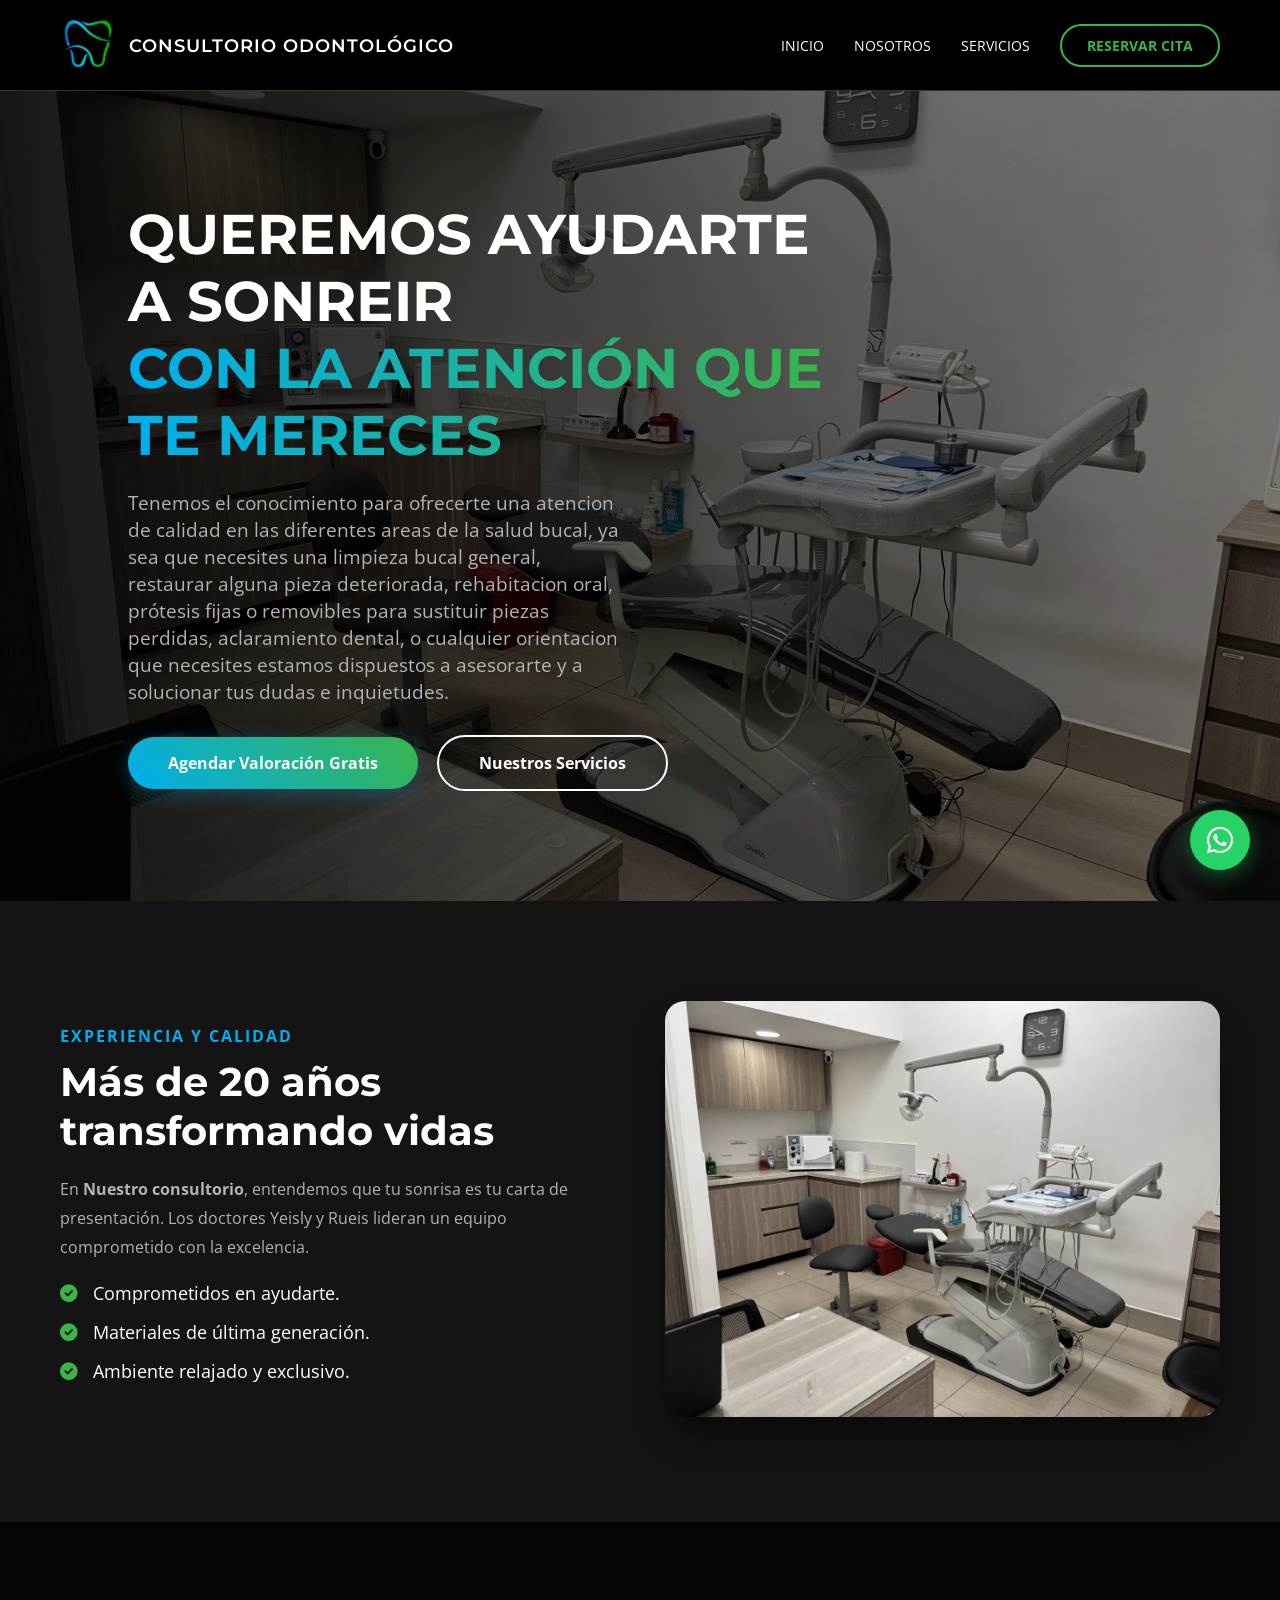
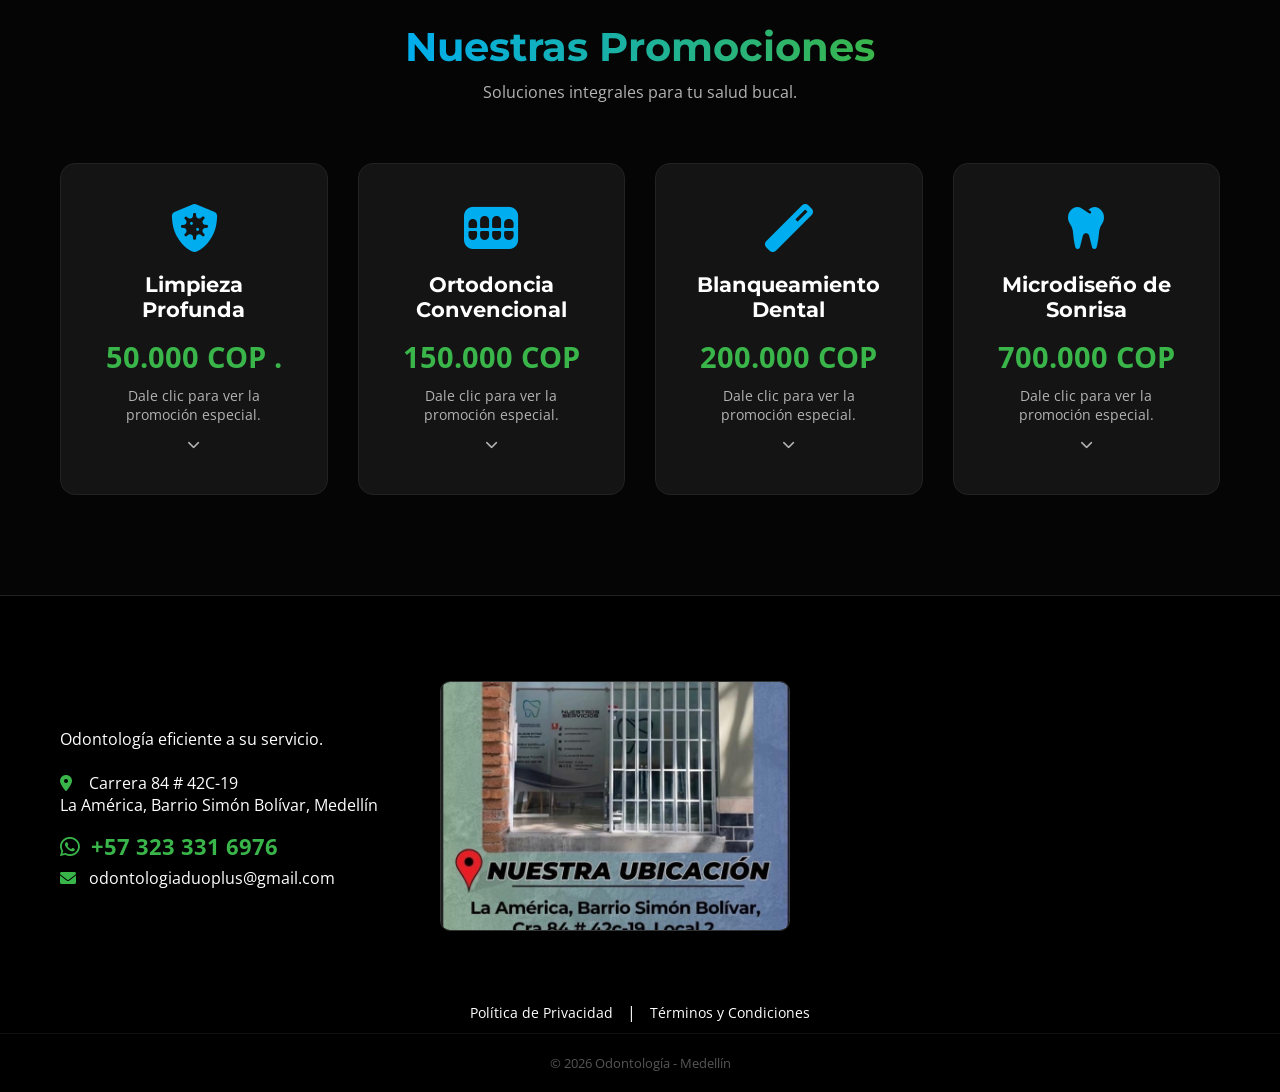
<file: index.html>
<!DOCTYPE html>
<html lang="es">
<head>

    <!-- Google tag (gtag.js) -->
<script async src="https://www.googletagmanager.com/gtag/js?id=AW-17870654984">
</script>
<script>
  window.dataLayer = window.dataLayer || [];
  function gtag(){dataLayer.push(arguments);}
  gtag('js', new Date());

  gtag('config', 'AW-17870654984');
</script>
    <meta charset="UTF-8">
    <meta name="viewport" content="width=device-width, initial-scale=1.0">
    <title>Dúo Plus Odontología | Medellín</title>
    <link href="https://fonts.googleapis.com/css2?family=Montserrat:wght@300;400;700&family=Open+Sans:wght@300;400&display=swap" rel="stylesheet">
    <link rel="stylesheet" href="https://cdnjs.cloudflare.com/ajax/libs/font-awesome/6.0.0/css/all.min.css">
    <link rel="stylesheet" href="styles.css">
</head>
<body>

    <nav class="navbar">
        <div class="container nav-container">
            <div class="logo">
                <img src="img/logo.png" alt="Dúo Plus Logo">
                <span class="logo-text">Consultorio Odontológico</span>
            </div>
            <ul class="nav-links">
                <li><a href="#inicio">Inicio</a></li>
                <li><a href="#nosotros">Nosotros</a></li>
                <li>
                    <a href="#" onclick="abrirImagen('img/servicios-promo.jpeg', 'Nuestros Servicios y Tratamientos'); return false;">
                        Servicios
                    </a>
                </li>
                <li>
                    <a href="https://wa.me/573233316976" class="btn-reserva" target="_blank">Reservar Cita</a>
                </li>
            </ul>
        </div>
    </nav>

    <section id="inicio" class="hero">
        <div class="hero-content">
            <h1 class="fade-in">QUEREMOS AYUDARTE A SONREIR<br> <span class="text-gradient">CON LA ATENCIÓN QUE TE MERECES</span></h1>
            <p>Tenemos el conocimiento para ofrecerte una atencion de calidad en las diferentes areas de la salud bucal, ya sea que necesites una limpieza bucal general, restaurar alguna pieza deteriorada, rehabitacion oral, prótesis fijas o removibles para sustituir piezas perdidas, aclaramiento dental, o cualquier orientacion que necesites estamos dispuestos a asesorarte y a solucionar tus dudas e inquietudes.</p>
            <div class="hero-buttons">
                <a href="https://wa.me/573233316976" class="btn-primary" target="_blank">Agendar Valoración Gratis</a>
                <a href="#" class="btn-outline" onclick="abrirImagen('img/servicios-promo.jpeg', 'Nuestros Servicios y Tratamientos'); return false;">
                    Nuestros Servicios
                </a>
            </div>
        </div>
    </section>

    <section id="nosotros" class="section-dark">
        <div class="container grid-2">
            <div class="about-text">
                <h4 class="subtitle">EXPERIENCIA Y CALIDAD</h4>
                <h2>Más de 20 años transformando vidas</h2>
                <p>En <strong>Nuestro consultorio</strong>, entendemos que tu sonrisa es tu carta de presentación. Los doctores Yeisly y Rueis lideran un equipo comprometido con la excelencia.</p>
                <ul class="dark-list">
                    <li><i class="fas fa-check-circle"></i> Comprometidos en ayudarte.</li>
                    <li><i class="fas fa-check-circle"></i> Materiales de última generación.</li>
                    <li><i class="fas fa-check-circle"></i> Ambiente relajado y exclusivo.</li>
                </ul>
            </div>
            <div class="about-image">
                <img src="img/portada.jpeg" alt="Consultorio Dental">
            </div>
        </div>
    </section>

    <section id="servicios" class="section-black">
        <div class="container">
            
            <div class="section-header">
                <h2 class="text-gradient">Nuestras Promociones</h2>
                <p>Soluciones integrales para tu salud bucal.</p>
            </div>
            
            <div class="services-grid">
                
                <div class="card promo-card">
                    <div class="card-header">
                        <i class="fas fa-shield-virus icon-card"></i>
                        <h3>Limpieza Profunda</h3>                        
                        <p style="color: #39B54A; font-size: 1.8rem; font-weight: bold; margin: 10px 0;">50.000 COP .</p>
                        <p>Dale clic para ver la promoción especial.</p>
                        <i class="fas fa-chevron-down icon-arrow"></i>
                    </div>
                    <div class="card-details">
                        <img src="img/limpieza-promo.jpeg" alt="Promoción Limpieza" class="details-img">
                    </div>
                </div>


                <div class="card promo-card">
                    <div class="card-header">
                        <i class="fas fa-teeth icon-card"></i>
                        <h3>Ortodoncia Convencional</h3>
                        <p style="color: #39B54A; font-size: 1.8rem; font-weight: bold; margin: 10px 0;">150.000 COP</p>
                        <p>Dale clic para ver la promoción especial.</p>
                        <i class="fas fa-chevron-down icon-arrow"></i>                        
                    </div>
                    <div class="card-details">
                        <img src="img/ortodoncia-promo.jpeg" alt="Promoción Ortodoncia" class="details-img">
                    </div>
                </div>

                <div class="card promo-card">
                    <div class="card-header">
                        <i class="fas fa-magic icon-card"></i>
                        <h3>Blanqueamiento Dental</h3>
                        <p style="color: #39B54A; font-size: 1.8rem; font-weight: bold; margin: 10px 0;">200.000 COP</p>
                        <p>Dale clic para ver la promoción especial.</p>
                        <i class="fas fa-chevron-down icon-arrow"></i>                        
                    </div>
                    <div class="card-details">
                        <img src="img/blanqueamiento-promo.jpeg" alt="Promoción Cirugía" class="details-img">
                    </div>
                </div>

                <div class="card promo-card">
                    <div class="card-header">
                        <i class="fas fa-tooth icon-card"></i>
                        <h3>Microdiseño de Sonrisa</h3>
                        <p style="color: #39B54A; font-size: 1.8rem; font-weight: bold; margin: 10px 0;">700.000 COP</p>
                        <p>Dale clic para ver la promoción especial.</p>
                        <i class="fas fa-chevron-down icon-arrow"></i>
                    </div>
                    <div class="card-details">
                        <img src="img/diseno-promo.jpeg" alt="Promoción Diseño de Sonrisa" class="details-img">
                    </div>
                </div>

            </div>
        </div>
    </section>

    <footer id="contacto" class="footer-section">
        <div class="container footer-grid">
            
            <div class="footer-info">
                
                <p class="slogan">Odontología eficiente a su servicio.</p>
                <br>
                
                <p><i class="fas fa-map-marker-alt"></i> Carrera 84 # 42C-19 <br> La América, Barrio Simón Bolívar, Medellín</p>
                
                <p class="phone-large">
                    <i class="fab fa-whatsapp"></i> +57 323 331 6976
                </p>
                
                <p>
                    <i class="fas fa-envelope"></i> odontologiaduoplus@gmail.com
                </p>
            </div>

            <div class="footer-img-center">
                <img src="img/direccion.jpeg" alt="Ubicación Dúo Plus">
            </div>

           <div class="footer-map">
                <iframe src="https://www.google.com/maps/embed?pb=!1m18!1m12!1m3!1d3966.1124808636177!2d-75.60778922418402!3d6.248906226291725!2m3!1f0!2f0!3f0!3m2!1i1024!2i768!4f13.1!3m3!1m2!1s0x8e4429135d61481f%3A0xba0632388240779c!2sOdontologia%20Duo%20Plus!5e0!3m2!1ses!2sco!4v1768223992756!5m2!1ses!2sco" width="400" height="300" style="border:0;" allowfullscreen="" loading="lazy" referrerpolicy="no-referrer-when-downgrade"></iframe>
            </div>

        </div> <div style="text-align: center; margin-top: 20px; padding-bottom: 10px;">
            <a href="politica.html" style="color: #fff; text-decoration: none; margin: 0 10px; font-size: 0.9rem;">Política de Privacidad</a>
            |
            <a href="terminos.html" style="color: #fff; text-decoration: none; margin: 0 10px; font-size: 0.9rem;">Términos y Condiciones</a>
        </div>
        
        <div class="copyright">
            <p>© 2026 Odontología - Medellín</p>
        </div>
    </footer>

    <a href="https://wa.me/573233316976" class="btn-wsp" target="_blank">
        <i class="fab fa-whatsapp"></i>
    </a>

    <div id="imageModal" class="modal">
        <span class="close-btn">&times;</span>
        <img class="modal-content" id="imgExpandid">
        <div id="caption"></div>
    </div>

    <script>
        // 1. Obtenemos los elementos de la ventana
        var modal = document.getElementById("imageModal");
        var modalImg = document.getElementById("imgExpandid");
        var captionText = document.getElementById("caption");
        var span = document.getElementsByClassName("close-btn")[0];

        // FUNCIÓN PARA ABRIR EL MODAL
        function abrirImagen(src, texto) {
            modal.style.display = "flex"; // Mostramos la ventana
            modalImg.src = src;           // Ponemos la imagen que nos pasen
            captionText.innerHTML = texto || ""; // Ponemos el texto (si hay)
        }

        // 2. Configurar clic en las TARJETAS DE PROMOCIÓN
        var cards = document.querySelectorAll('.promo-card');
        cards.forEach(card => {
            card.addEventListener('click', function() {
                // Buscamos la imagen oculta dentro de la tarjeta
                var imgOculta = this.querySelector('.details-img');
                if (imgOculta) {
                    // Abrimos el modal con esa imagen
                    abrirImagen(imgOculta.src, "Promoción Dúo Plus");
                }
            });
        });

        // 3. Configurar clic en la IMAGEN DE DIRECCIÓN (Footer)
        var footerImg = document.querySelector('.footer-img-center img');
        if (footerImg) {
            footerImg.style.cursor = "pointer"; // Manito al pasar el mouse
            footerImg.addEventListener('click', function() {
                abrirImagen(this.src, "Nuestra Ubicación");
            });
        }

        // 4. Botón de cerrar (X)
        span.onclick = function() { 
            modal.style.display = "none";
        }

        // Cerrar si se da clic fuera de la imagen
        modal.onclick = function(event) {
            if (event.target === modal) {
                modal.style.display = "none";
            }
        }
    </script>


</body>
</html>
</file>
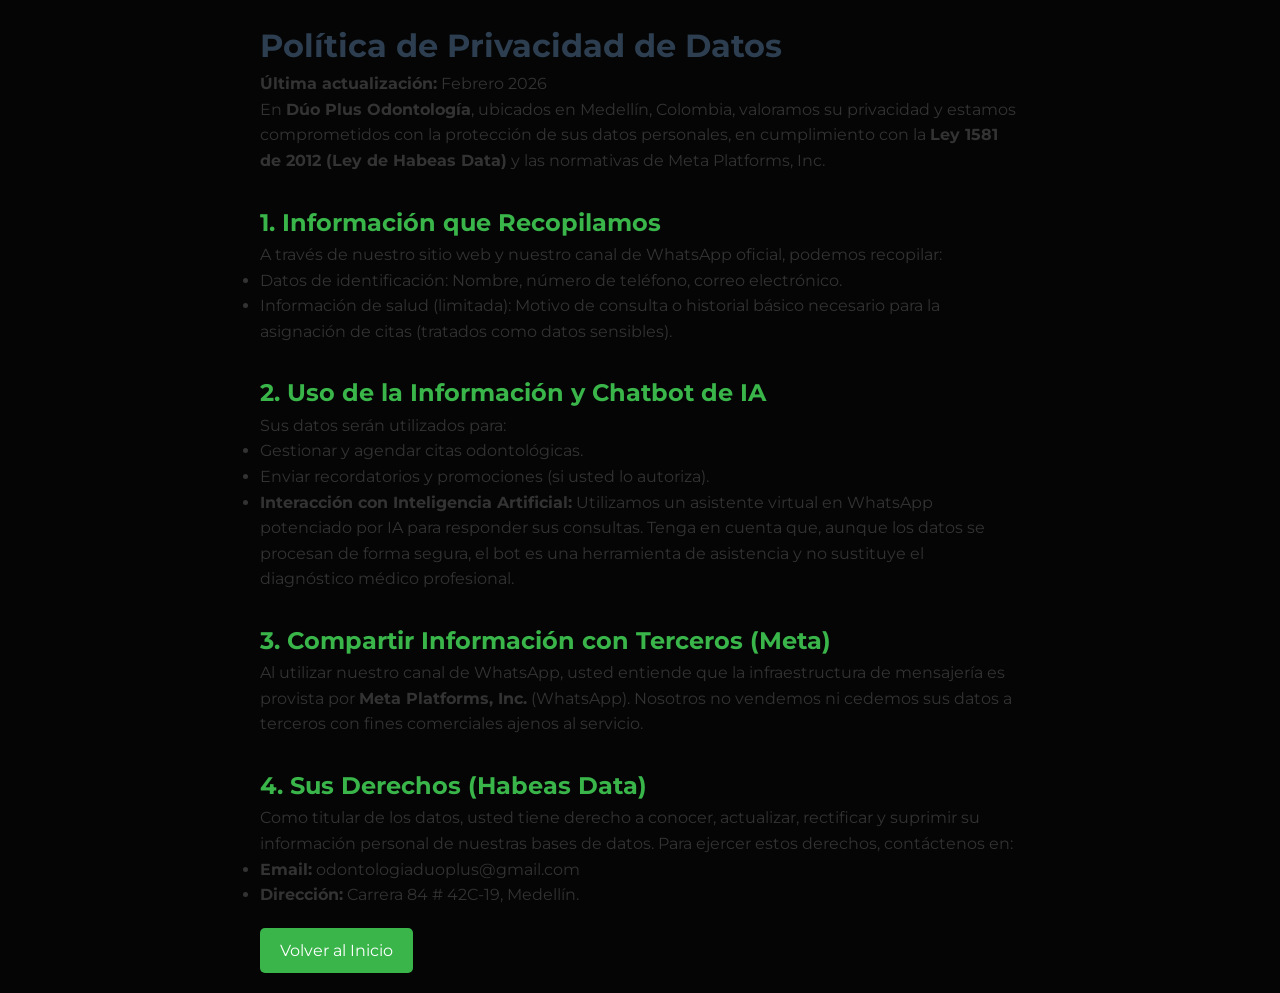
<file: politica.html>
<!DOCTYPE html>
<html lang="es">
<head>
    <meta charset="UTF-8">
    <meta name="viewport" content="width=device-width, initial-scale=1.0">
    <title>Política de Privacidad | Dúo Plus Odontología</title>
    <link href="https://fonts.googleapis.com/css2?family=Montserrat:wght@300;400;700&display=swap" rel="stylesheet">
    <link rel="stylesheet" href="styles.css"> <style>
        body { font-family: 'Montserrat', sans-serif; line-height: 1.6; color: #333; padding: 20px; max-width: 800px; margin: 0 auto; }
        h1 { color: #2c3e50; }
        h2 { color: #39B54A; margin-top: 30px; }
        .back-btn { display: inline-block; margin-top: 20px; text-decoration: none; color: white; background: #39B54A; padding: 10px 20px; border-radius: 5px; }
    </style>
</head>
<body>

    <h1>Política de Privacidad de Datos</h1>
    <p><strong>Última actualización:</strong> Febrero 2026</p>

    <p>En <strong>Dúo Plus Odontología</strong>, ubicados en Medellín, Colombia, valoramos su privacidad y estamos comprometidos con la protección de sus datos personales, en cumplimiento con la <strong>Ley 1581 de 2012 (Ley de Habeas Data)</strong> y las normativas de Meta Platforms, Inc.</p>

    <h2>1. Información que Recopilamos</h2>
    <p>A través de nuestro sitio web y nuestro canal de WhatsApp oficial, podemos recopilar:</p>
    <ul>
        <li>Datos de identificación: Nombre, número de teléfono, correo electrónico.</li>
        <li>Información de salud (limitada): Motivo de consulta o historial básico necesario para la asignación de citas (tratados como datos sensibles).</li>
    </ul>

    <h2>2. Uso de la Información y Chatbot de IA</h2>
    <p>Sus datos serán utilizados para:</p>
    <ul>
        <li>Gestionar y agendar citas odontológicas.</li>
        <li>Enviar recordatorios y promociones (si usted lo autoriza).</li>
        <li><strong>Interacción con Inteligencia Artificial:</strong> Utilizamos un asistente virtual en WhatsApp potenciado por IA para responder sus consultas. Tenga en cuenta que, aunque los datos se procesan de forma segura, el bot es una herramienta de asistencia y no sustituye el diagnóstico médico profesional.</li>
    </ul>

    <h2>3. Compartir Información con Terceros (Meta)</h2>
    <p>Al utilizar nuestro canal de WhatsApp, usted entiende que la infraestructura de mensajería es provista por <strong>Meta Platforms, Inc.</strong> (WhatsApp). Nosotros no vendemos ni cedemos sus datos a terceros con fines comerciales ajenos al servicio.</p>

    <h2>4. Sus Derechos (Habeas Data)</h2>
    <p>Como titular de los datos, usted tiene derecho a conocer, actualizar, rectificar y suprimir su información personal de nuestras bases de datos. Para ejercer estos derechos, contáctenos en:</p>
    <ul>
        <li><strong>Email:</strong> odontologiaduoplus@gmail.com</li>
        <li><strong>Dirección:</strong> Carrera 84 # 42C-19, Medellín.</li>
    </ul>

    <a href="index.html" class="back-btn">Volver al Inicio</a>

</body>
</html>
</file>
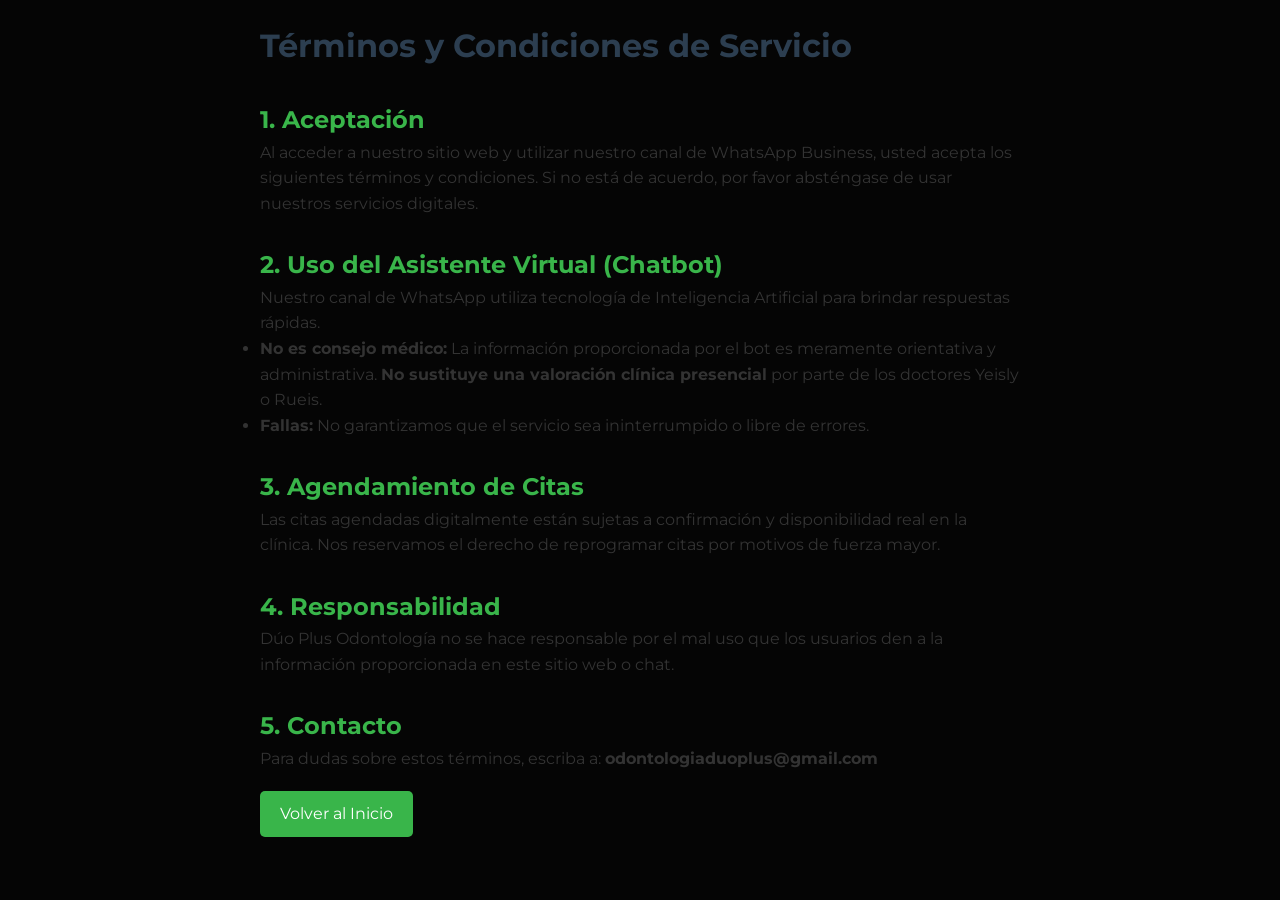
<file: terminos.html>
<!DOCTYPE html>
<html lang="es">
<head>
    <meta charset="UTF-8">
    <meta name="viewport" content="width=device-width, initial-scale=1.0">
    <title>Términos y Condiciones | Dúo Plus Odontología</title>
    <link href="https://fonts.googleapis.com/css2?family=Montserrat:wght@300;400;700&display=swap" rel="stylesheet">
    <link rel="stylesheet" href="styles.css">
    <style>
        body { font-family: 'Montserrat', sans-serif; line-height: 1.6; color: #333; padding: 20px; max-width: 800px; margin: 0 auto; }
        h1 { color: #2c3e50; }
        h2 { color: #39B54A; margin-top: 30px; }
        .back-btn { display: inline-block; margin-top: 20px; text-decoration: none; color: white; background: #39B54A; padding: 10px 20px; border-radius: 5px; }
    </style>
</head>
<body>

    <h1>Términos y Condiciones de Servicio</h1>

    <h2>1. Aceptación</h2>
    <p>Al acceder a nuestro sitio web y utilizar nuestro canal de WhatsApp Business, usted acepta los siguientes términos y condiciones. Si no está de acuerdo, por favor absténgase de usar nuestros servicios digitales.</p>

    <h2>2. Uso del Asistente Virtual (Chatbot)</h2>
    <p>Nuestro canal de WhatsApp utiliza tecnología de Inteligencia Artificial para brindar respuestas rápidas.</p>
    <ul>
        <li><strong>No es consejo médico:</strong> La información proporcionada por el bot es meramente orientativa y administrativa. <strong>No sustituye una valoración clínica presencial</strong> por parte de los doctores Yeisly o Rueis.</li>
        <li><strong>Fallas:</strong> No garantizamos que el servicio sea ininterrumpido o libre de errores.</li>
    </ul>

    <h2>3. Agendamiento de Citas</h2>
    <p>Las citas agendadas digitalmente están sujetas a confirmación y disponibilidad real en la clínica. Nos reservamos el derecho de reprogramar citas por motivos de fuerza mayor.</p>

    <h2>4. Responsabilidad</h2>
    <p>Dúo Plus Odontología no se hace responsable por el mal uso que los usuarios den a la información proporcionada en este sitio web o chat.</p>

    <h2>5. Contacto</h2>
    <p>Para dudas sobre estos términos, escriba a: <strong>odontologiaduoplus@gmail.com</strong></p>

    <a href="index.html" class="back-btn">Volver al Inicio</a>

</body>
</html>
</file>
<file: styles.css>
/* =========================================
   1. VARIABLES Y CONFIGURACIÓN BÁSICA
   ========================================= */
:root {
    --negro-profundo: #050505;
    --negro-suave: #141414;
    --texto-blanco: #ffffff;
    --texto-gris: #b3b3b3;
    --cian: #00AEEF;    /* Color de tu logo */
    --verde: #39B54A;   /* Color de tu logo */
}

* { margin: 0; padding: 0; box-sizing: border-box; }

body {
    font-family: 'Open Sans', sans-serif;
    background-color: var(--negro-profundo);
    color: var(--texto-blanco);
    overflow-x: hidden;
}

h1, h2, h3 { font-family: 'Montserrat', sans-serif; font-weight: 700; }
a { text-decoration: none; }
.container { max-width: 1200px; margin: 0 auto; padding: 0 20px; }

/* =========================================
   2. BARRA DE NAVEGACIÓN (NAVBAR)
   ========================================= */
.navbar {
    background-color: rgba(0, 0, 0, 0.95);
    padding: 20px 0;
    position: sticky;
    top: 0;
    z-index: 1000;
    border-bottom: 1px solid #333;
}

.nav-container { display: flex; justify-content: space-between; align-items: center; }

/* Logo y Texto del Logo */
.logo {
    display: flex;
    align-items: center;
    gap: 15px;
}
.logo img { height: 50px; }

.logo-text {
    color: white;
    font-size: 1.1rem;
    font-weight: 600;
    font-family: 'Montserrat', sans-serif;
    letter-spacing: 1px;
    text-transform: uppercase;
}

/* Enlaces del Menú */
.nav-links { list-style: none; display: flex; gap: 30px; align-items: center; }
.nav-links a { color: var(--texto-blanco); font-size: 0.9rem; transition: 0.3s; text-transform: uppercase; }
.nav-links a:hover { color: var(--cian); }

/* Botón del Menú */
.btn-reserva {
    background: transparent;
    border: 2px solid var(--verde);
    padding: 10px 25px;
    border-radius: 50px;
    color: var(--verde) !important;
    font-weight: bold;
    transition: 0.3s;
}
.btn-reserva:hover { background: var(--verde); color: white !important; }

/* =========================================
   3. SECCIONES GENERALES Y PORTADA
   ========================================= */
section { padding: 100px 0; }

.hero {
    height: 90vh;
    background: linear-gradient(to right, rgba(0,0,0,0.9), rgba(0,0,0,0.4)), 
                url('img/portada.jpeg');
    background-size: cover;
    background-position: center;
    display: flex;
    align-items: center;
}

.hero-content { max-width: 700px; margin-left: 10%; }
.hero h1 { font-size: 3.5rem; line-height: 1.2; margin-bottom: 20px; }
.hero p { font-size: 1.2rem; color: var(--texto-gris); margin-bottom: 30px; max-width: 500px; }

/* Textos con degradado */
.text-gradient {
    background: linear-gradient(to right, var(--cian), var(--verde));
    -webkit-background-clip: text;
    -webkit-text-fill-color: transparent;
    display: inline-block;
}

/* Botones Principales */
.btn-primary {
    background: linear-gradient(45deg, var(--cian), var(--verde));
    color: white; padding: 15px 40px; border-radius: 50px; font-weight: bold; display: inline-block; margin-right: 15px; 
    box-shadow: 0 5px 20px rgba(0, 174, 239, 0.3);
    transition: 0.3s;
}
.btn-primary:hover { transform: scale(1.05); }

.btn-outline {
    border: 2px solid white; color: white; padding: 15px 40px; border-radius: 50px; font-weight: bold; display: inline-block; transition: 0.3s;
}
.btn-outline:hover { background: white; color: black; }

/* =========================================
   4. SECCIÓN NOSOTROS
   ========================================= */
.section-dark { background-color: var(--negro-suave); }

.grid-2 { display: grid; grid-template-columns: 1fr 1fr; gap: 50px; align-items: center; }
.subtitle { color: var(--cian); letter-spacing: 2px; margin-bottom: 10px; }
.about-text h2 { font-size: 2.5rem; margin-bottom: 20px; }
.about-text p { color: var(--texto-gris); line-height: 1.8; margin-bottom: 20px; }

.dark-list { list-style: none; }
.dark-list li { margin-bottom: 15px; font-size: 1.1rem; }
.dark-list i { color: var(--verde); margin-right: 10px; }

.about-image img { width: 100%; border-radius: 20px; box-shadow: 0 20px 40px rgba(0,0,0,0.5); filter: grayscale(30%); }

/* =========================================
   5. SECCIÓN SERVICIOS / PROMOCIONES
   ========================================= */
.section-black { background-color: var(--negro-profundo); text-align: center; }
.section-header { margin-bottom: 60px; }
.section-header h2 { font-size: 2.5rem; margin-bottom: 10px; }
.section-header p { color: var(--texto-gris); }

.services-grid { display: grid; grid-template-columns: repeat(auto-fit, minmax(250px, 1fr)); gap: 30px; }

/* Estilo de la Tarjeta */
.card {
    background: var(--negro-suave);
    padding: 40px 30px;
    border-radius: 15px;
    border: 1px solid #222;
    transition: 0.3s;
    cursor: pointer; /* Indica que se puede hacer clic */
}
.card:hover { 
    transform: translateY(-10px) scale(1.02); 
    border-color: var(--cian); 
    box-shadow: 0 10px 30px rgba(0, 174, 239, 0.1);
}

.icon-card { font-size: 3rem; color: var(--cian); margin-bottom: 20px; }
.card h3 { margin-bottom: 15px; font-size: 1.3rem; }
.card p { color: var(--texto-gris); font-size: 0.9rem; }
.icon-arrow { color: var(--texto-gris); margin-top: 15px; font-size: 0.8rem; }

/* IMPORTANTE: Esto oculta la imagen dentro de la tarjeta para que no moleste,
   pero el JavaScript la puede leer para mostrarla en el Lightbox */
.card-details { display: none; }

/* =========================================
   6. LIGHTBOX (VENTANA EMERGENTE)
   ========================================= */
.modal {
    display: none; /* Oculto por defecto */
    position: fixed; 
    z-index: 9999;
    left: 0; top: 0;
    width: 100%; height: 100%; 
    background-color: rgba(0,0,0,0.95);
    justify-content: center; align-items: center; flex-direction: column;
    animation: fadeIn 0.3s;
}

.modal-content {
    display: block;
    max-width: 90%; max-height: 85vh; /* Ajustado para pantallas grandes */
    border: 1px solid #333;
    border-radius: 8px;
    box-shadow: 0 0 30px rgba(0, 174, 239, 0.3);
    object-fit: contain;
}

#caption {
    margin-top: 15px;
    text-align: center; color: #ccc; font-size: 1.2rem;
    font-family: 'Montserrat', sans-serif;
}

.close-btn {
    position: absolute; top: 20px; right: 35px;
    color: #fff; font-size: 50px; font-weight: bold;
    cursor: pointer; transition: 0.3s; line-height: 1;
}
.close-btn:hover { color: var(--cian); }

@keyframes fadeIn { from {opacity: 0} to {opacity: 1} }

/* =========================================
   7. FOOTER
   ========================================= */
.footer-section { background-color: #000; border-top: 1px solid #222; padding: 60px 0 20px; }

.footer-grid {
    display: grid;
    grid-template-columns: 1fr 1fr 1fr; 
    gap: 30px; margin-bottom: 40px; align-items: center;
}

.footer-info i { color: var(--verde); width: 25px; }

/* Imagen central del footer */
.footer-img-center img {
    width: 100%; height: 250px;
    object-fit: cover; border-radius: 10px;
    border: 1px solid #333; box-shadow: 0 4px 15px rgba(0,0,0,0.5);
    transition: 0.3s;
    cursor: pointer; /* Clickeable para el lightbox */
}
.footer-img-center img:hover { border-color: var(--verde); opacity: 0.9; }

.copyright { text-align: center; color: #555; font-size: 0.8rem; border-top: 1px solid #111; padding-top: 20px; }

/* =========================================
   8. WHATSAPP FLOTANTE
   ========================================= */
.btn-wsp {
    position: fixed; bottom: 30px; right: 30px;
    width: 60px; height: 60px; background: #25d366; color: white;
    border-radius: 50%; display: flex; justify-content: center; align-items: center;
    font-size: 30px; box-shadow: 0 5px 20px rgba(37, 211, 102, 0.4); z-index: 2000;
    transition: 0.3s;
}
.btn-wsp:hover { transform: scale(1.1); box-shadow: 0 5px 25px rgba(37, 211, 102, 0.6); }

/* =========================================
   9. RESPONSIVE (CELULARES)
   ========================================= */
@media (max-width: 768px) {
    .nav-links { display: none; }
    .hero h1 { font-size: 2.2rem; }
    .grid-2, .footer-grid { grid-template-columns: 1fr; }
    .hero-content { margin-left: 0; text-align: center; }
    .btn-primary, .btn-outline { width: 100%; margin-bottom: 10px; }
    .footer-img-center img { height: auto; margin-bottom: 20px; }
    .logo-text { font-size: 0.9rem; } /* Logo texto más pequeño en móvil */
}

/* Estilo para destacar el número de teléfono en el pie de página */
.phone-large {
    font-size: 1.4rem;  /* Letra mucho más grande (antes era 1rem aprox) */
    font-weight: bold;  /* Negrita */
    margin-top: 15px;   /* Un poco de espacio arriba */
    margin-bottom: 5px; /* Un poco de espacio abajo */
    color: var(--verde); /* Usamos tu color verde corporativo */
}
</file>
